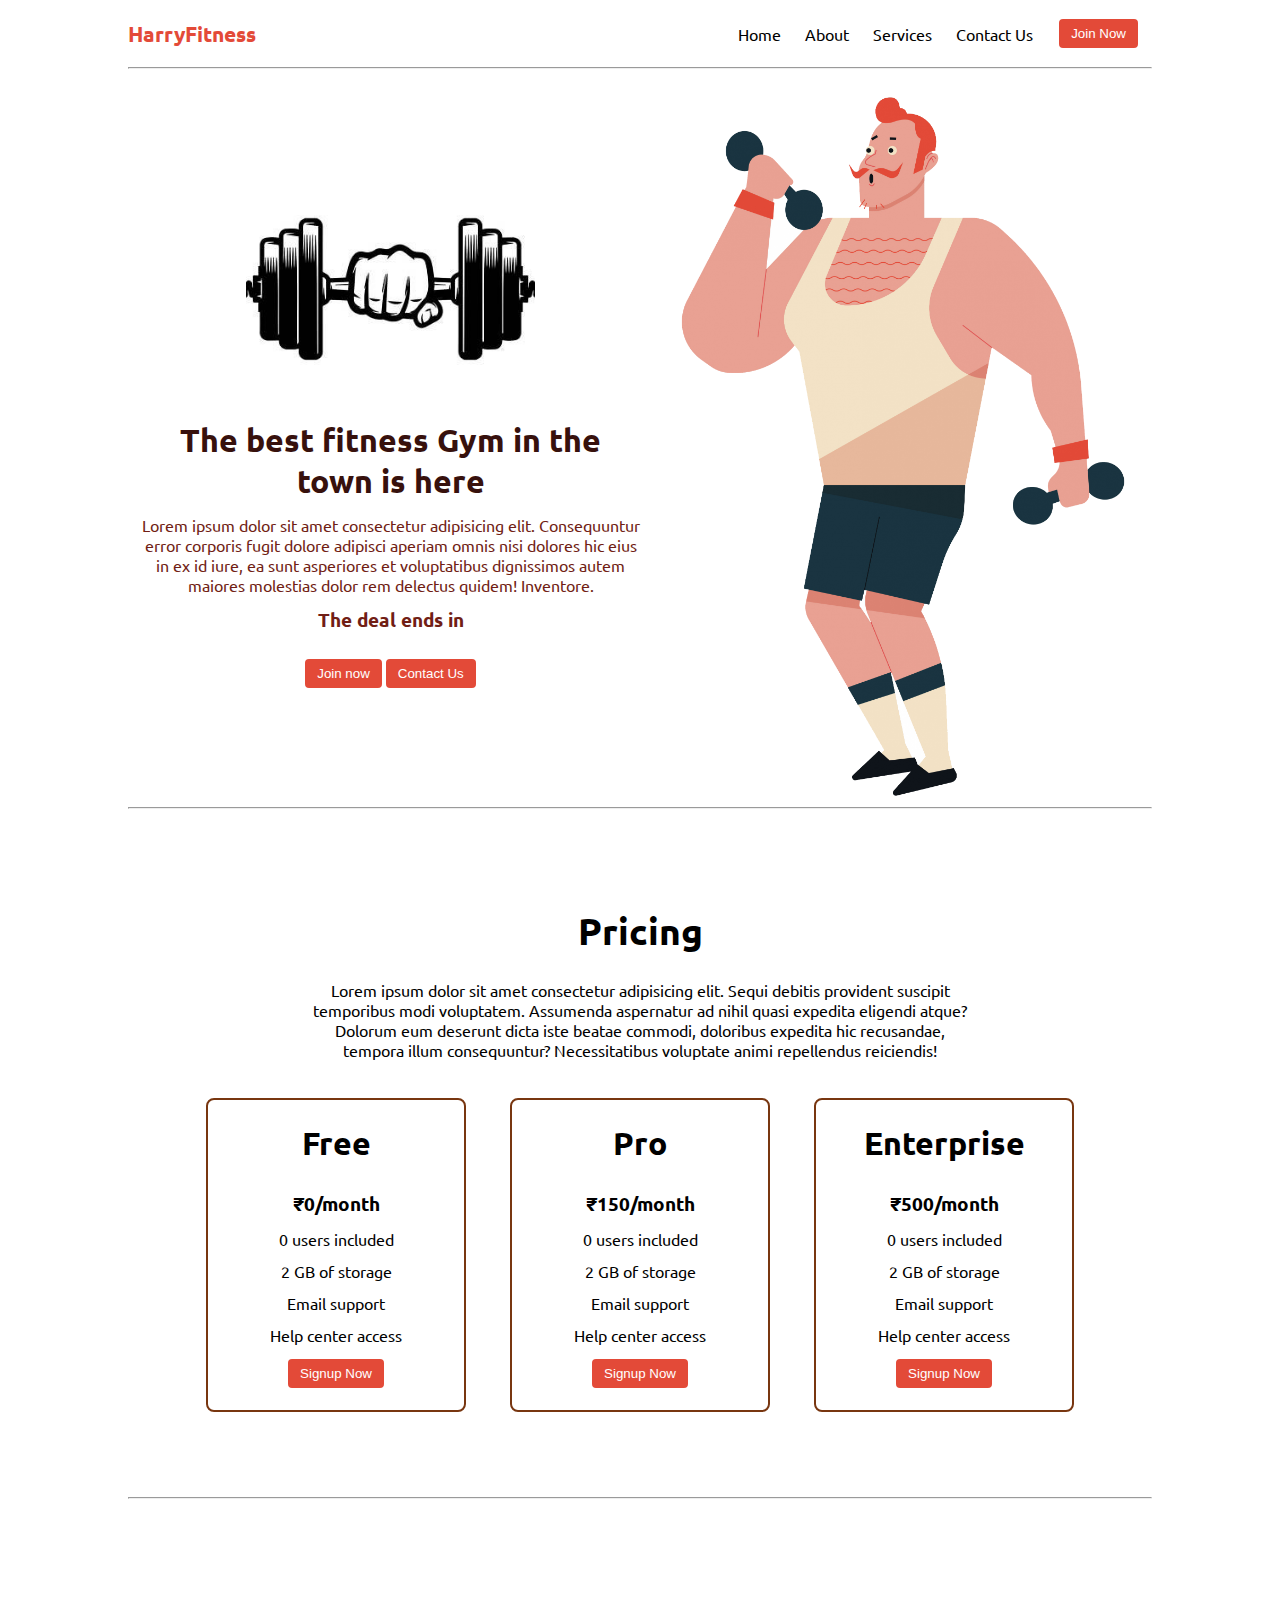
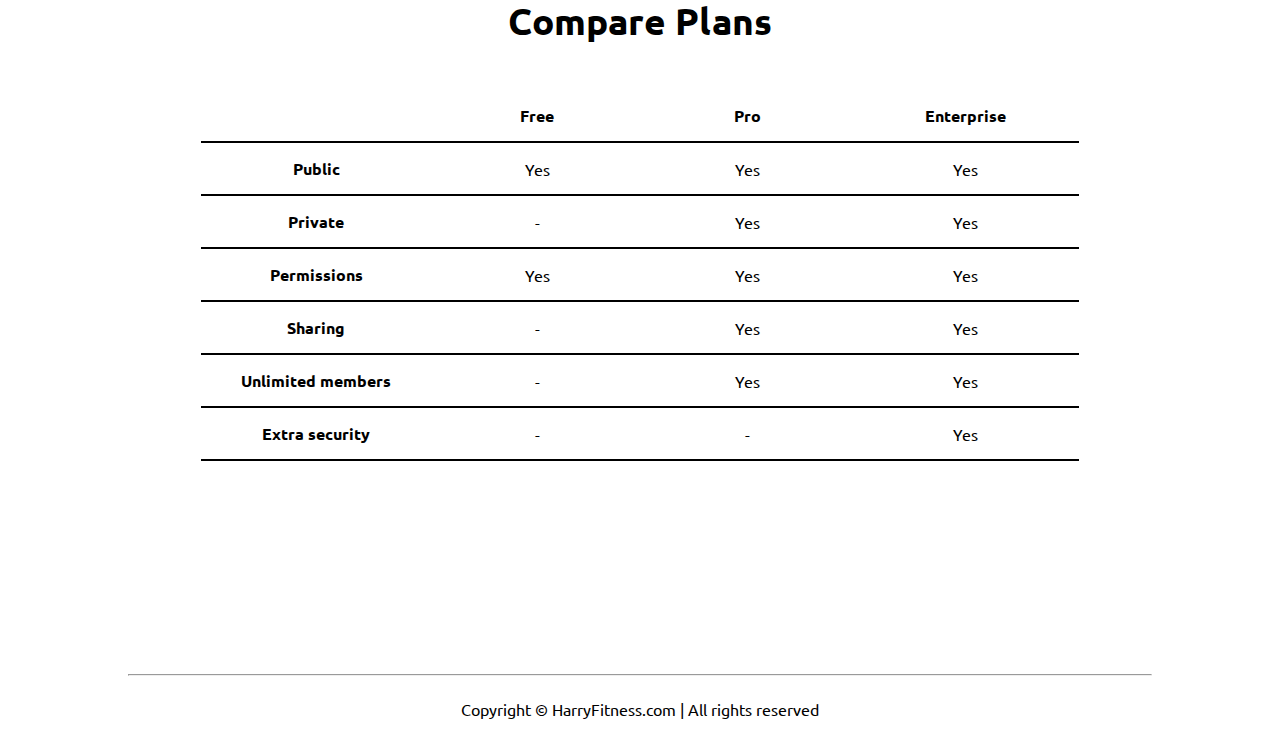
<file: Landing_Page/index.html>
<!DOCTYPE html>
<html lang="en">

<head>
    <meta charset="UTF-8">
    <meta http-equiv="X-UA-Compatible" content="IE=edge">
    <meta name="viewport" content="width=device-width, initial-scale=1.0">
    <title>HarryFitness - The best fitness gym in the town</title>
    <link rel="stylesheet" href="style.css">
    <script src="timer.js"></script>
    <link rel="stylesheet" href="utils.css">
</head>

<body class='overflow-x-hidden'>
    <div class="container mx-auto">
        <header>
            <nav class="flex justify-between">
                <div class="logo font-bold flex items-center text-blue">HarryFitness</div>
                <ul class="navbar flex items-center">
                    <li>Home</li>
                    <li>About</li>
                    <li>Services</li>
                    <li>Contact Us</li>
                    <li><button class="btn">Join Now</button></li>
                </ul>
            </nav>
            <hr>
        </header>
        <main class="min-h-screen">
            <section class="section1">
                <div class="flex">
                    <div class="topleft flex flex-col justify-center px-2">
                        <div class=" text-center">
                            <img class="dumbellimg" src="dumbell.png" alt="">
                        </div>
                        <h1 class="my-1 text-center">The best fitness Gym in the town is here</h1>
                        <p class=" text-center">Lorem ipsum dolor sit amet consectetur adipisicing elit. Consequuntur
                            error corporis fugit dolore adipisci aperiam omnis nisi dolores hic eius in ex id iure, ea
                            sunt asperiores et voluptatibus dignissimos autem maiores molestias dolor rem delectus
                            quidem! Inventore.</p>
                            <!-- Display the countdown timer in an element -->
                            <p class="deal text-center">The deal ends in <span id="demo"></span></p>
                            <div class="buttons">
                                <button class="btn">Join now</button>
                                <button class="btn">Contact Us</button>
                            </div>
                    </div>
                    <div class="topright flex justify-center">
                        <img class="gymimg" src="gym.png" alt="">
                    </div>
                </div>
            </section>
            <hr>
            <section class="section2">
                <h1 class="text-center my-2">Pricing</h1>
                <p class="my-2">Lorem ipsum dolor sit amet consectetur adipisicing elit. Sequi debitis provident
                    suscipit temporibus modi voluptatem. Assumenda aspernatur ad nihil quasi expedita eligendi atque?
                    Dolorum eum deserunt dicta iste beatae commodi, doloribus expedita hic recusandae, tempora illum
                    consequuntur? Necessitatibus voluptate animi repellendus reiciendis!</p>
                <div class="boxes flex justify-center">
                    <div class="box">
                        <h2>Free</h2>
                        <ul>
                            <li class="highlighted">₹0/month</li>
                            <li>0 users included</li>
                            <li>2 GB of storage</li>
                            <li>Email support</li>
                            <li>Help center access</li>
                            <li><button class="btn">Signup Now</button></li>
                        </ul>
                    </div>
                    <div class="box">
                        <h2>Pro</h2>
                        <ul>
                            <li class="highlighted">₹150/month</li>
                            <li>0 users included</li>
                            <li>2 GB of storage</li>
                            <li>Email support</li>
                            <li>Help center access</li>
                            <li><button class="btn">Signup Now</button></li>
                        </ul>
                    </div>
                    <div class="box">
                        <h2>Enterprise</h2>
                        <ul>
                            <li class="highlighted">₹500/month</li>
                            <li>0 users included</li>
                            <li>2 GB of storage</li>
                            <li>Email support</li>
                            <li>Help center access</li>
                            <li><button class="btn">Signup Now</button></li>
                        </ul>
                    </div>

                </div>
            </section>
            <hr>
            <section class="section3">
                <h1 class="text-center my-2">Compare Plans</h1>
                <div class="container plantable">
                    <table class="table text-center">
                      <thead>
                        <tr>
                          <th></th><th>Free</th>
                          <th>Pro</th>
                          <th>Enterprise</th>
                        </tr>
                      </thead>
                      <tbody>
                        <tr>
                          <th scope="row" class="text-start">Public</th>
                          <td>Yes</svg></td>
                          <td>Yes</svg></td>
                          <td>Yes</svg></td>
                        </tr>
                        <tr>
                          <th scope="row" class="text-start">Private</th>
                          <td>-</td>
                          <td>Yes</svg></td>
                          <td>Yes</svg></td>
                        </tr>
                      </tbody>
              
                      <tbody>
                        <tr>
                          <th scope="row" class="text-start">Permissions</th>
                          <td>Yes</svg></td>
                          <td>Yes</svg></td>
                          <td>Yes</svg></td>
                        </tr>
                        <tr>
                          <th scope="row" class="text-start">Sharing</th>
                          <td>-</td>
                          <td>Yes</svg></td>
                          <td>Yes</svg></td>
                        </tr>
                        <tr>
                          <th scope="row" class="text-start">Unlimited members</th>
                          <td>-</td>
                          <td>Yes</svg></td>
                          <td>Yes</svg></td>
                        </tr>
                        <tr>
                          <th scope="row" class="text-start">Extra security</th>
                          <td>-</td>
                          <td>-</td>
                          <td>Yes</svg></td>
                        </tr>
                      </tbody>
                    </table>
            </section>
            <hr>
        </main>
        <footer>
            Copyright &copy; HarryFitness.com | All rights reserved
        </footer>

    </div>
</body>

</html>
</file>
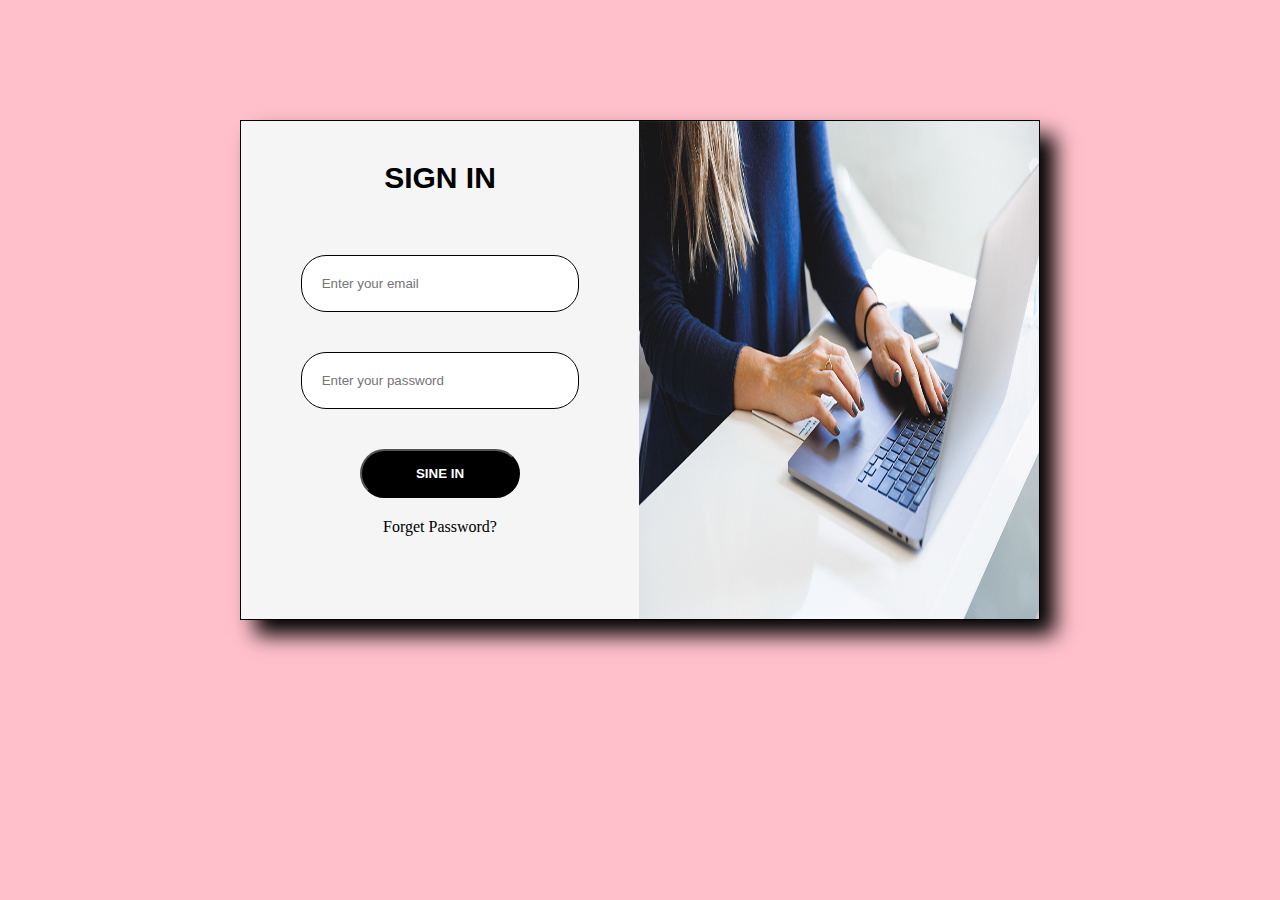
<file: Login_Page/index.html>
<!DOCTYPE html>
<html lang="en">
<head>
    <meta charset="UTF-8">
    <meta http-equiv="X-UA-Compatible" content="IE=edge">
    <meta name="viewport" content="width=device-width, initial-scale=1.0">
    <title>login page</title>
    <link rel="stylesheet" href="style.css">
</head>
<body>
    <div class="container">
        <form action="" class="form">
            <h2>SIGN IN</h2>
            <input type="email" name="email" class="box" placeholder="Enter your email">
            <input type="password" name="password" class="box" placeholder="Enter your password">
            <input type="submit" value="SINE IN" id="submit" placeholder="SINE IN">
            <a href="#">Forget Password?</a>
        </form>
        <div class="side">
            <img src="images.jpg" alt="">
        </div>
    </div>
</body>
</html>
</file>
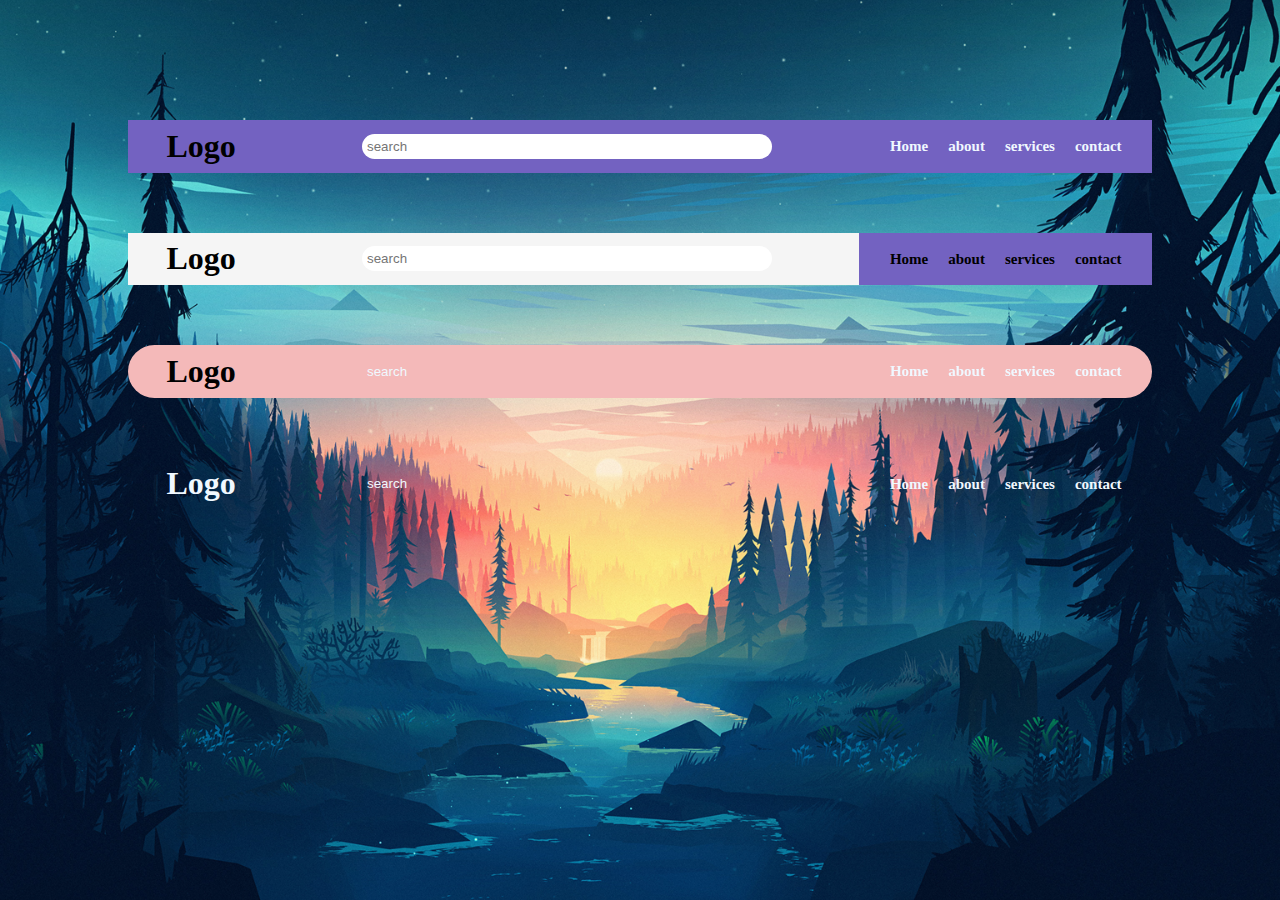
<file: Navbar/index.html>
<html lang="en">

<head>
    <meta charset="UTF-8">
    <meta http-equiv="X-UA-Compatible" content="IE=edge">
    <meta name="viewport" content="width=device-width, initial-scale=1.0">
    <title>Document</title>
    <link rel="stylesheet" href="style.css">
</head>

<body>
    <nav>
        <h1 class="logo">Logo</h1>
        <div class="search ">
            <input class="colour" type="text" placeholder="search">
        </div>
        <ul>
            <li><a href="#">Home</a></li>
            <li><a href="#">about</a></li>
            <li><a href="#">services</a></li>
            <li><a href="#">contact</a></li>
        </ul>
    </nav>
    <nav>
        <h1 class="logo1 bg1">Logo</h1>
        <div class="search bg1">
            <input class="colour1" type="text" placeholder="search">
        </div>
        <ul>
            <li><a class="colour1" href="#">Home</a></li>
            <li><a class="colour1" href="#">about</a></li>
            <li><a class="colour1" href="#">services</a></li>
            <li><a class="colour1" href="#">contact</a></li>
        </ul>
    </nav>
    <nav class="bg-glassmorphise">
        <h1 class="logo ">Logo</h1>
        <div class="search search1">
            <input class="bg-transparent" type="text" placeholder="search">
        </div>
        <ul class="">
            <li><a href="#">Home</a></li>
            <li><a href="#">about</a></li>
            <li><a href="#">services</a></li>
            <li><a href="#">contact</a></li>
        </ul>
    </nav>

    <nav class="bg-transparent">
        <h1 class="logo colour2">Logo</h1>
        <div class="search search1">
            <input class="bg-transparent" type="text" placeholder="search">
        </div>
        <ul class="">
            <li><a href="#">Home</a></li>
            <li><a href="#">about</a></li>
            <li><a href="#">services</a></li>
            <li><a href="#">contact</a></li>
        </ul>
    </nav>
</body>

</html>
</file>
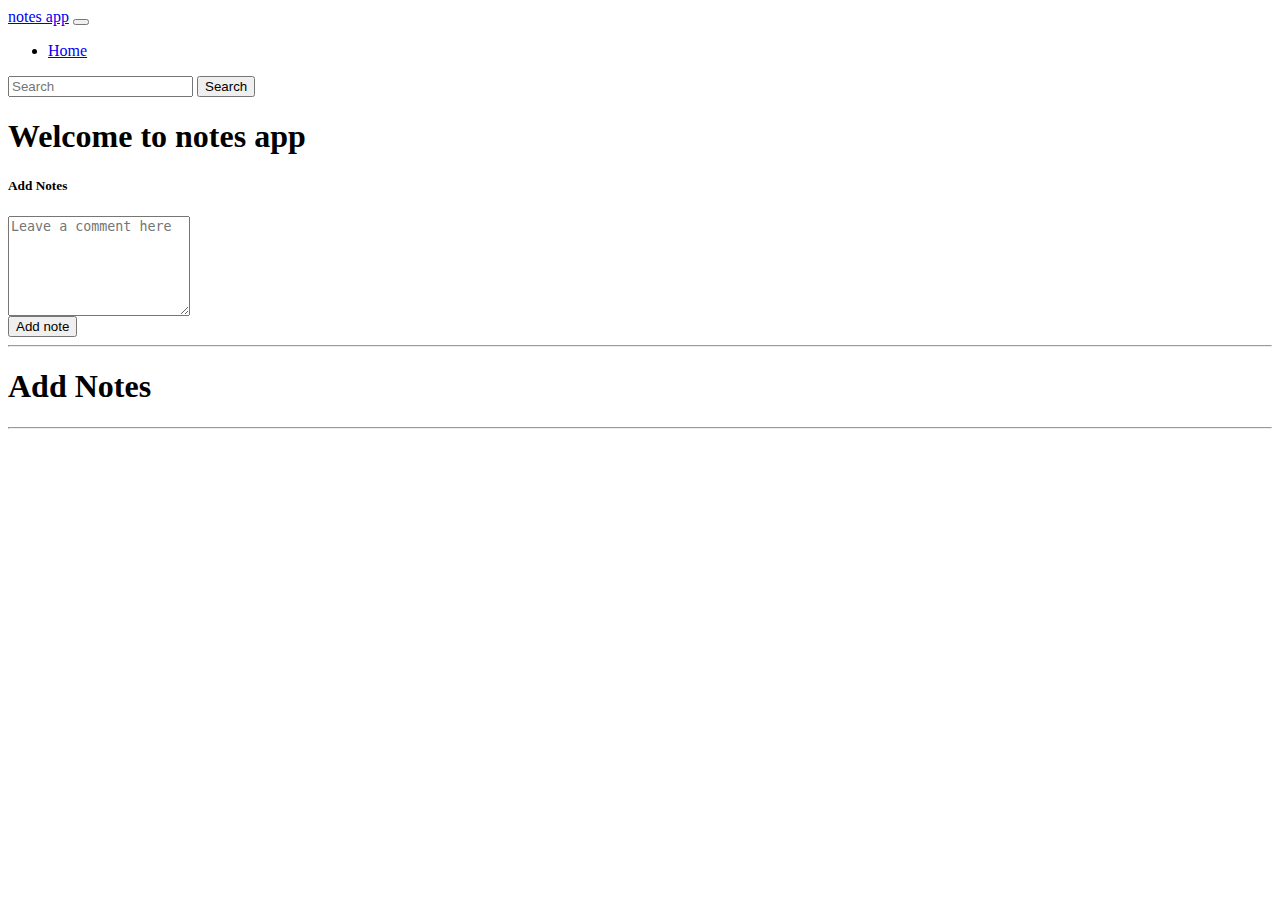
<file: NotesApp/index.html>
<html lang="en">

<head>
    <meta charset="UTF-8">
    <meta http-equiv="X-UA-Compatible" content="IE=edge">
    <meta name="viewport" content="width=device-width, initial-scale=1.0">
    <title>magic notes app</title>

    <link href="https://cdn.jsdelivr.net/npm/bootstrap@5.2.0-beta1/dist/css/bootstrap.min.css" rel="stylesheet"
        integrity="sha384-0evHe/X+R7YkIZDRvuzKMRqM+OrBnVFBL6DOitfPri4tjfHxaWutUpFmBp4vmVor" crossorigin="anonymous">


</head>

<body>
    <nav class="navbar navbar-expand-lg navbar-dark bg-dark">
        <div class="container-fluid">
            <a class="navbar-brand" href="#">notes app</a>
            <button class="navbar-toggler" type="button" data-bs-toggle="collapse"
                data-bs-target="#navbarSupportedContent" aria-controls="navbarSupportedContent" aria-expanded="false"
                aria-label="Toggle navigation">
                <span class="navbar-toggler-icon"></span>
            </button>
            <div class="collapse navbar-collapse" id="navbarSupportedContent">
                <ul class="navbar-nav me-auto mb-2 mb-lg-0">
                    <li class="nav-item">
                        <a class="nav-link active" aria-current="page" href="#">Home</a>
                    </li>

                </ul>
                <form class="d-flex"  role="search">
                    <input class="form-control me-2" id="searchTxt" type="search" placeholder="Search" aria-label="Search">
                    <button class="btn btn-outline-success" type="submit">Search</button>
                </form>
            </div>
        </div>
    </nav>
    <div class="container my-3">
        <h1>Welcome to notes app</h1>

        <div class="card">
            <div class="card-body">
                <h5 class="card-title">Add Notes</h5>
                <div class="form-floating">
                    <textarea class="form-control" placeholder="Leave a comment here" id="addtxt"
                        style="height: 100px"></textarea>

                </div>
                <button class="btn btn-primary my-3" id="addbtn">Add note</button>

            </div>

        </div>
        <hr>
        <h1>Add Notes</h1>
        <hr>
        <div id="notes" class="row container-fluid">
            
        </div>
           

        </div>
    </div>
    </div>
    <script src="https://cdn.jsdelivr.net/npm/bootstrap@5.2.0-beta1/dist/js/bootstrap.bundle.min.js"
        integrity="sha384-pprn3073KE6tl6bjs2QrFaJGz5/SUsLqktiwsUTF55Jfv3qYSDhgCecCxMW52nD2"
        crossorigin="anonymous"></script>
    <script src="notes.js"></script>
</body>

</html>
</file>
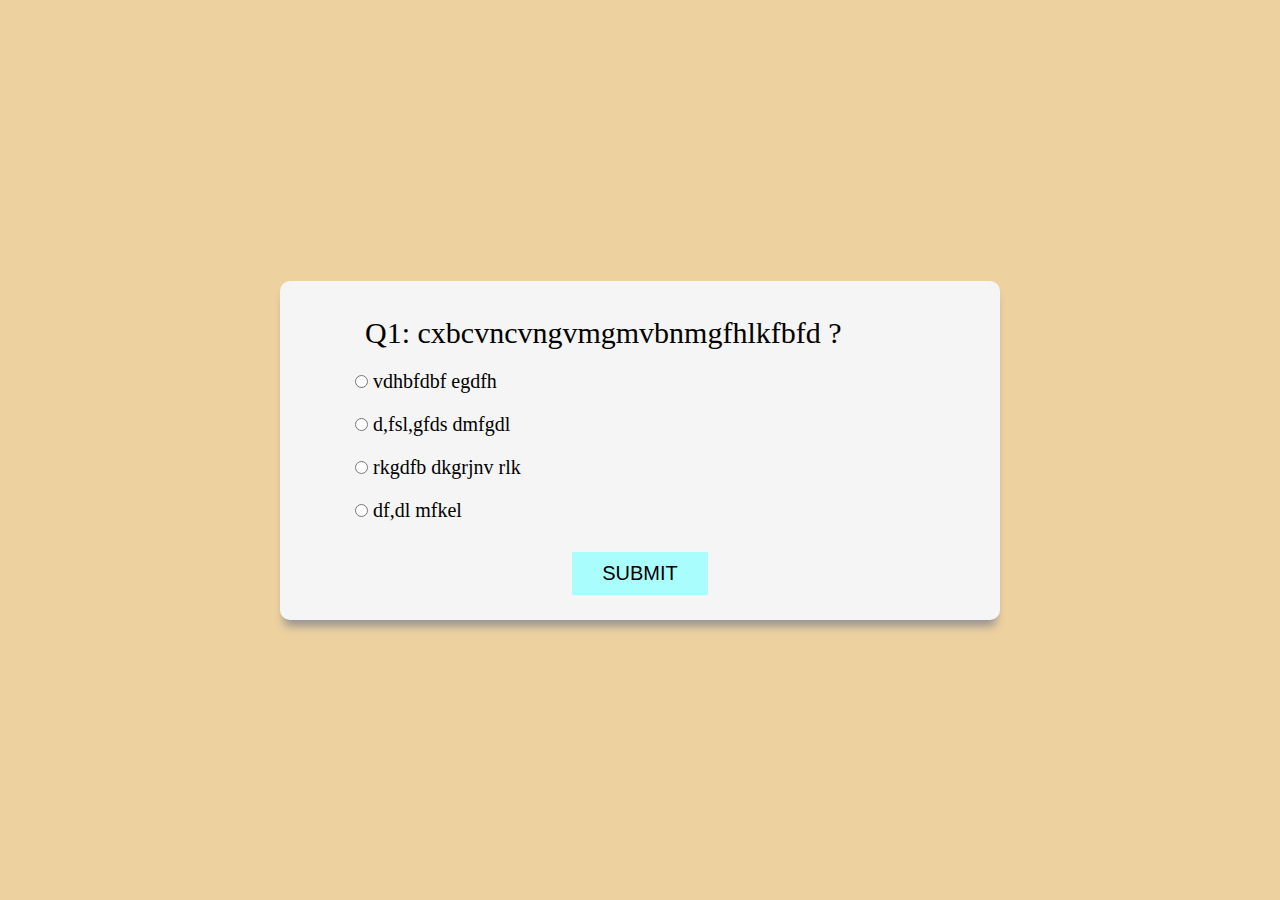
<file: Quiz_App/index.html>
<!DOCTYPE html>
<html lang="en">

<head>
    <meta charset="UTF-8">
    <meta http-equiv="X-UA-Compatible" content="IE=edge">
    <meta name="viewport" content="width=device-width, initial-scale=1.0">
    <title>Quiz App</title>
    <link rel="stylesheet" href="style.css">
</head>

<body>
    <div class="main-div">
        <div class="inner-div">
            <h2 class="question">Question is hear</h2>
            <ul>
                <li>
                    <input type="radio" name="answer" id="ans1" class="answer">
                    <label for="ans1" id="option1">Answer Option</label>
                </li>
                <li>
                    <input type="radio" name="answer" id="ans2" class="answer">
                    <label for="ans1" id="option2">Answer Option</label>
                </li>
                <li>
                    <input type="radio" name="answer" id="ans3" class="answer">
                    <label for="ans1" id="option3">Answer Option</label>
                </li>
                <li>
                    <input type="radio" name="answer" id="ans4" class="answer">
                    <label for="ans1" id="option4">Answer Option</label>
                </li>
            </ul>
            <button id="submit">submit</button>
            <div id="showScore" class="scoreArea"></div>
        </div>
    </div>




    <script src="script.js"></script>
</body>

</html>
</file>
<file: Landing_Page/style.css>
@import url('https://fonts.googleapis.com/css2?family=Ubuntu:wght@300&display=swap');

*{
    margin: 0;
    padding: 0;
}

.container{
    max-width: 80vw;
    font-family: 'Ubuntu', sans-serif;
}

.navbar{
    display: flex;
    height: 67px;
}
.navbar li{
    list-style: none;
    margin: 0 12px;
}

.topleft{
    width: 50%;
}

.topright{ 
    width: 50%;
}

.section1{
   max-height: 100vh; 
   color: #711e15;
}

.section1 h1{
    color: #37110d;
    font-size: 2rem;
}

.logo{
    font-size: 1.3rem;
}

.dumbellimg{
    width: 289px;
}

.topright .gymimg{
    width: 466px;
}

.section2{
    padding: 73px;
}

.section2 h1{
    font-size: 2.3rem;
}

.section2 p{
    padding: 0 8vw;
    text-align: center;
}

.box{
    padding: 8px 0;
    margin: 12px 22px;
    min-width: 20vw;
    border: 2px solid rgb(120, 54, 16);
    border-radius: 8px;
    text-align: center;
}

.box h2{
    font-size: 2rem;
    padding: 15px 0;
}

.highlighted{
    font-size: 1.2rem;
    font-weight: bolder;
}

.box ul{
    list-style-type: none;
}

.box ul li{
   margin: 12px 2px;
}

.plantable{
    display: flex;
    justify-content: center;
    align-items: center;
}

.section3 table{
    width: 100%;
    margin-bottom: 140px;
    margin-top: 20px;
    border-collapse: collapse;
}

.section3 table th{ 
    width: 23vw; 
    border-bottom: 2px solid black;
    padding: 15px 0;
} 

.section3 table td{   
    border-bottom: 2px solid black; 
} 
 

.section3 h1{
    font-size: 2.3rem;
}

.section3{
    padding: 73px;
}

footer{
    padding: 23px;
    text-align: center;
}
.buttons{
    display: flex;
    justify-content: center;
    align-items: center;
    margin: 12px;
}

.deal{
    font-size: 1.2rem;
    font-weight: bolder;
    margin: 12px 0;
}
</file>
<file: Landing_Page/utils.css>
min-h-screen{
    min-height: 100vh;
}

.bg-red{
    background-color: red;
}

.mx-auto{
    margin-left: auto;
    margin-right: auto;
}

.flex{
    display: flex;
}

.items-center{
    align-items: center;
}

.justify-between{
    justify-content: space-between;
}

.justify-center{
    justify-content: center;
}

.flex-col{
    flex-direction: column;
}

.font-bold{
    font-weight: bolder;
}

.my-1{
    margin-top: 13px;
    margin-bottom: 13px;
}

.my-2{
    margin-top: 26px;
    margin-bottom: 26px;
}

.px-2{
    padding-left: 13px;
    padding-right: 13px;
}

.text-blue{
    color: rgb(227 74 56);;
}

.btn{
    padding:7px 12px;
    border: 2px solid white;
    border-radius: 6px;
    cursor: pointer;
    color: white;
    background-color: rgb(227 74 56);;
}

.overflow-x-hidden{
    overflow-x: hidden;
}

.text-center{
    text-align: center;
}
</file>
<file: Login_Page/style.css>
*{
    margin: 0;
    padding: 0;
    box-sizing: border-box;
}
body{
    background-color: pink;
}
/* container code */
.container{
    display: flex;
    height: 500px;
    width: 800px;
    border: 1px solid black;
    margin: auto;
    margin-top: 120px;
    box-shadow: 15px 15px 20px black;
}
/* form */

.form{
    display: flex;
    flex-direction: column;
    width: 50%;
    align-items: center;
    background-color: whitesmoke;
}

.form h2{
    font-size: 30px;
    font-family: Impact, Haettenschweiler, 'Arial Narrow Bold', sans-serif;
    margin: 40px;
}

.box{
    padding: 20px;
    width: 70%;
    margin: 20px;
    border: 1px solid black;
    border-radius: 25px;
}

#submit{
    padding: 15px 20px;
    width: 40%;
    margin-top: 20px;
    border-radius: 25px;
    background-color: black;
    color: white;
    font-weight: bold;
    outline: none;
}

#submit:hover{
    cursor: pointer;
    background-color: rgb(143, 54, 54);
}

.form a{
    text-decoration: none;
    margin-top: 20px;
    color: black;
}

.form a:hover{
    color: rgb(143, 31, 31);
}

/* side */

.side{
    display: flex;
    justify-content: center;
    
}

.side img{
    height: 498px;
    width: 400px;
}
</file>
<file: Navbar/style.css>
*{
    padding: 0;
    margin: 0;
    box-sizing: border-box;
}
body{
    margin-top:60px;
    width: 100%;
    height: 50vh;
    display: flex;
    align-items: center; 
    justify-content: center;  
    flex-direction: column; 
    background: url(bg.jpg) no-repeat center center/cover;
}
nav{
    width: 80%;
    height: 70px;
    background: rgb(115, 98, 193);
    /* border: 2px solid red;  */
    /* border-radius: 20px; */
    display: flex;
    margin-top: 60px; 
    
}
.logo1{
    width: 15%;
    height: 100%;
    /* border: 1px solid red; */
    /* border-radius: 20px; */
    display: flex;
    align-items: center;
    justify-content: center;
}
.logo{
    width: 15%;
    height: 100%;
    /* border: 1px solid red; */
    border-radius: 20px;
    display: flex;
    align-items: center;
    justify-content: center;
}
.search{
    width: 60%;
    height: 100%;
    /* border: 1px solid red; */
    display: flex;
    align-items: center;
    justify-content: center;
    border: none;
    outline: none;
}
.search input {
     width: 70%;
     padding: 5px;
     border-radius: 20px;
     border: none; 
     outline: none;
     
}
ul {
    width: 30%;
    height: 100%;
    /* border: 1px solid red; */
    display: flex; 
    align-items: center;
    justify-content: center;
    font-size: bold;
    list-style: none;
}
ul li{
    padding: 10px;
}
ul li a{
    color: aliceblue;
    text-decoration: none;
    font-weight: bold;
    font-size: 15px;
    transition: all .3s ease-in-out;
}
ul li a:hover{
    color: rgb(214, 198, 198);
}
/* utilities class */
.colour1{
    color: black;
   
}
.bg1{
    background: whitesmoke;
}
.bg-transparent{
    background: transparent;
}
.bg-glassmorphise{
    background: rgb(244, 185, 185);
    backdrop-filter: blur(5px);
    border-radius: 30px;
}
.search1 input::-webkit-input-placeholder{
    color: aliceblue;
}

.colour2{
    color: aliceblue;
}
</file>
<file: Quiz_App/style.css>
*{
    margin: 0;
    padding: 0;
    box-sizing: border-box;
    font-weight: 200;
}

.main-div{
    width: 100vw;
    min-height: 100vh;
    display: grid;
    place-items: center;
    background-color: rgb(237, 210, 160);
}

.inner-div{
    width: 45rem;
    background-color: whitesmoke;
    padding: 25px 75px;
    border-radius: 10px;
    box-shadow: 0 10px 10px -0.3rem rgb(151, 145, 145);

}

.inner-div h2{
    font-size: 30px;
    font-weight: 400;
    margin: 10px;
}

.inner-div li{
    font-size: 20px;
    margin-top: 20px;
    list-style: none;

}

input{
    cursor: pointer;
}
#submit, .btn{
    padding: 10px 30px;
    outline: none;
    font-size: 20px;
    font-weight: inherit;
    display: block;
    margin: auto;
    border: none;
    text-transform: uppercase;
    background-color: rgb(170, 253, 253);
    margin-top: 30px;
    cursor: pointer;
}

#submit:hover{
    background-color: aqua;
    transition: ease-in;
}

#showScore{
    background-color: rgb(229, 226, 226);
    margin-top: 20px;
    padding: 30px 40px;
    box-shadow: 0 10px 10px -0.3rem rgb(151, 145, 145);
}

#showScore h3{
    font-size: 30px;
    text-align: center;
}

#showScore .btn:hover{
    margin-top: 20px;
    background-color: aquamarine;
    color: black;
}
 .scoreArea{
    display: none;
}
</file>
